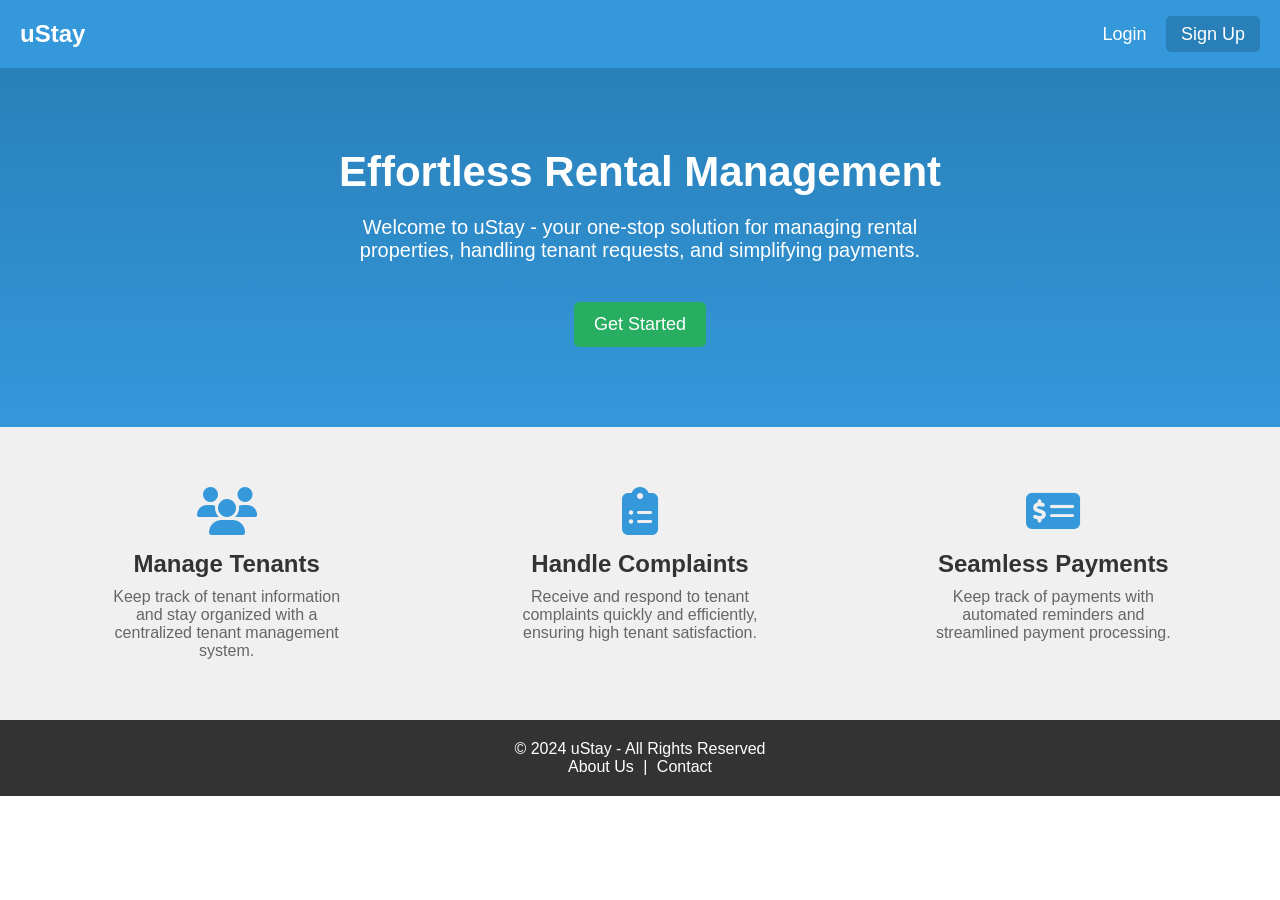
<file: index.html>
<!DOCTYPE html>
<html lang="en">
<head>
    <meta charset="UTF-8">
    <meta name="viewport" content="width=device-width, initial-scale=1.0">
    <title>uStay - Rental Management</title>
    <link rel="stylesheet" href="https://cdnjs.cloudflare.com/ajax/libs/font-awesome/6.2.1/css/all.min.css">
    <link rel="stylesheet" href="landing_style.css">
</head>
<body>
    <header>
        <div class="navbar">
            <h1 class="logo">uStay</h1>
            <nav>
                <a href="login.php">Login</a>
                <a href="register.php" class="signup-btn">Sign Up</a>
            </nav>
        </div>
    </header>

    <section class="hero">
        <h2>Effortless Rental Management</h2>
        <p>Welcome to uStay - your one-stop solution for managing rental properties, handling tenant requests, and simplifying payments.</p>
        <a href="register.php" class="cta-btn">Get Started</a>
    </section>

    <section class="features">
        <div class="feature">
            <i class="fas fa-users"></i>
            <h3>Manage Tenants</h3>
            <p>Keep track of tenant information and stay organized with a centralized tenant management system.</p>
        </div>
        <div class="feature">
            <i class="fas fa-clipboard-list"></i>
            <h3>Handle Complaints</h3>
            <p>Receive and respond to tenant complaints quickly and efficiently, ensuring high tenant satisfaction.</p>
        </div>
        <div class="feature">
            <i class="fas fa-money-check-alt"></i>
            <h3>Seamless Payments</h3>
            <p>Keep track of payments with automated reminders and streamlined payment processing.</p>
        </div>
    </section>

    <footer>
        <p>&copy; 2024 uStay - All Rights Reserved</p>
        <p><a href="about.html">About Us</a> | <a href="contact.html">Contact</a></p>
    </footer>
</body>
</html>
</file>
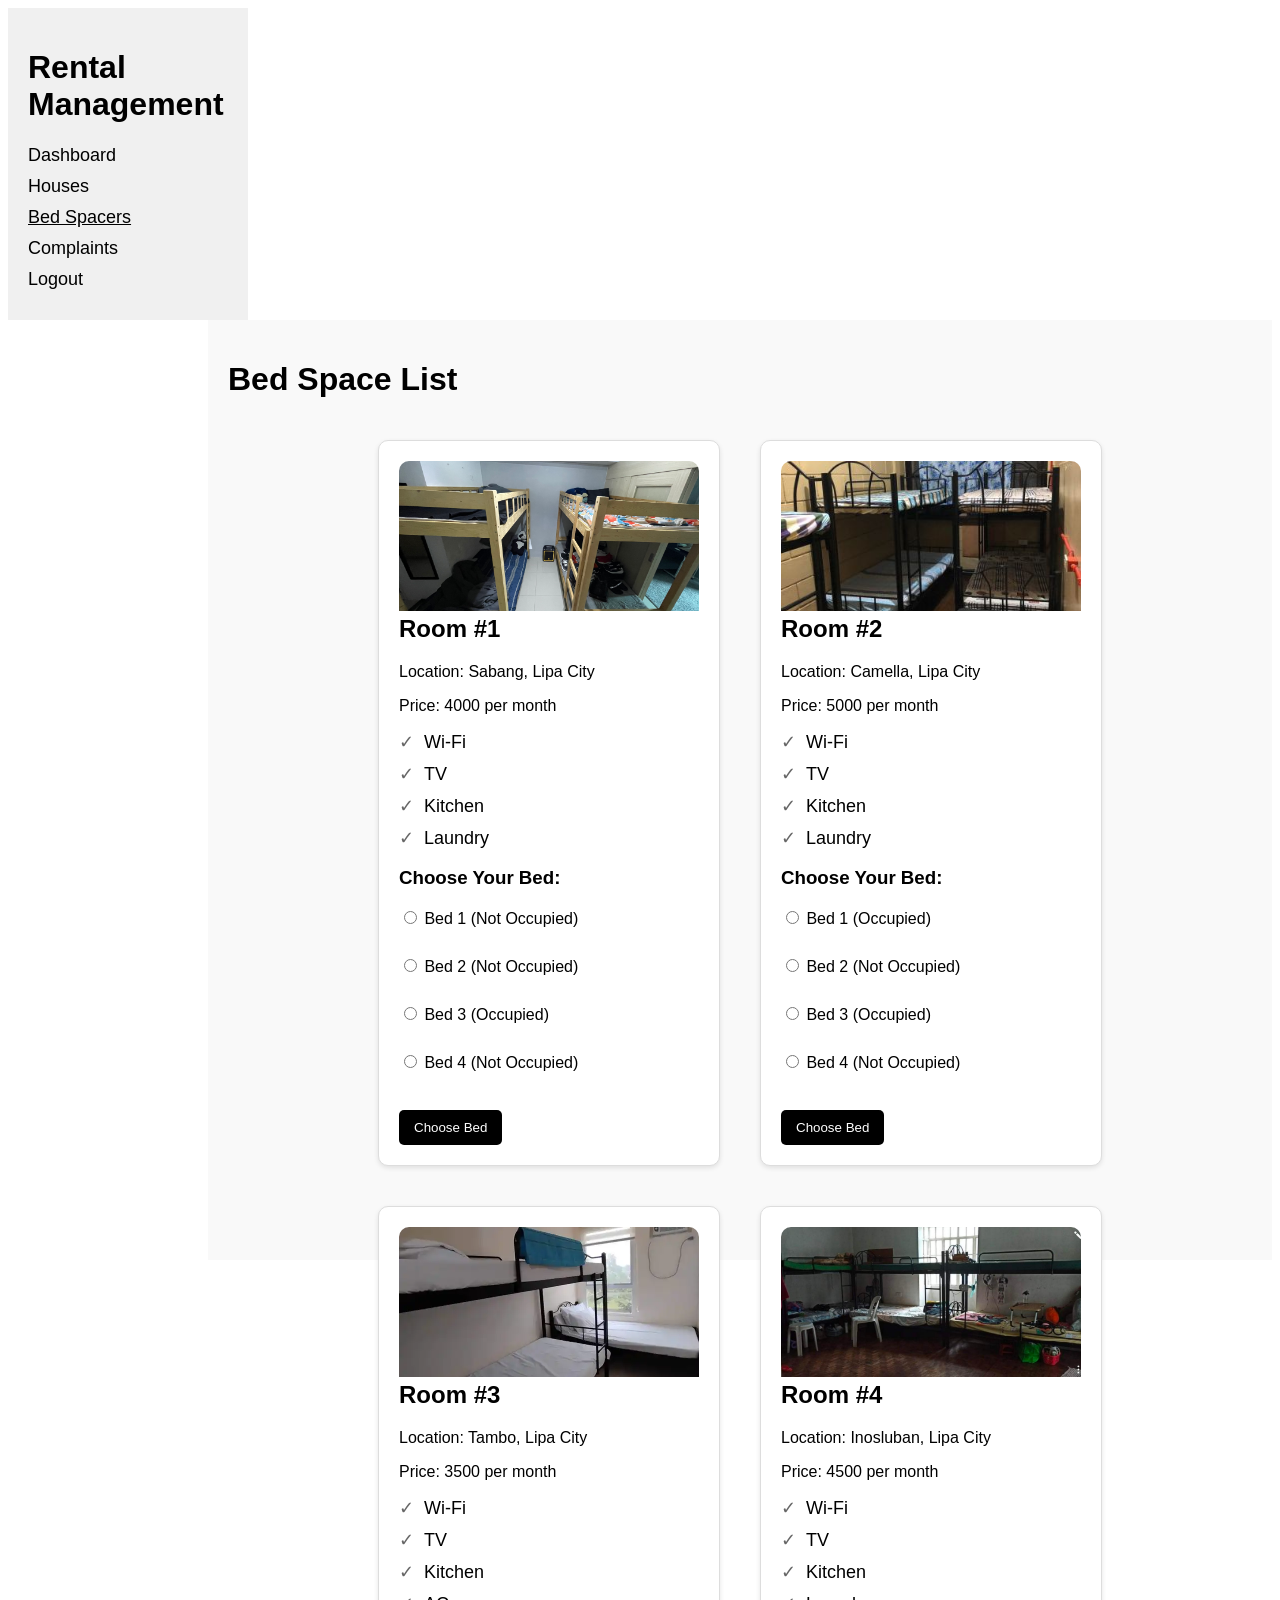
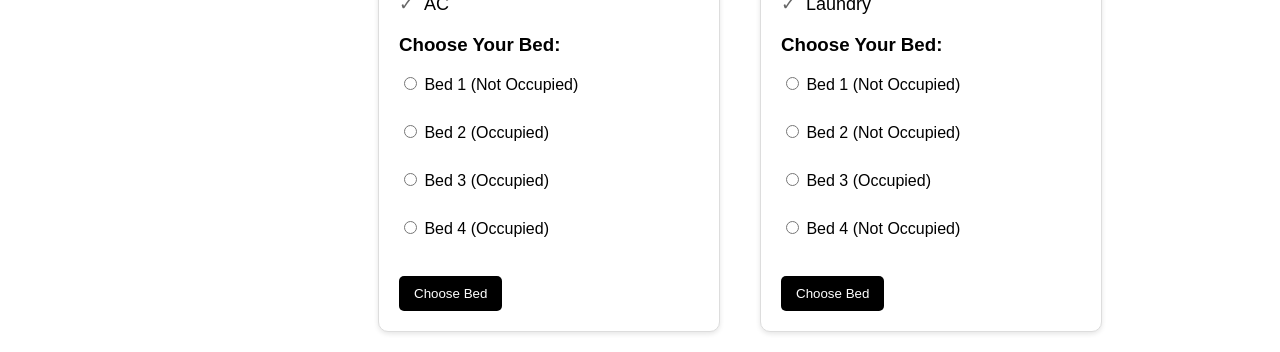
<file: bed_space.html>
<!DOCTYPE html>
<html lang="en">
<head>
    <meta charset="UTF-8">
    <meta name="viewport" content="width=device-width, initial-scale=1.0">
    <title>House List</title>
    <link rel="stylesheet" href="home_style.css">
    <link rel="stylesheet" href="bed_space.css">
</head>
<body>
    <div id="container">
        <div class="sidebar">
            <h1>Rental Management</h1>
            <ul>
                <a href="home-user.html"><li>Dashboard</li></a>
                <a href="houses.html"><li>Houses</li></a>
                <a href="bed_space.html"><li><u>Bed Spacers</u></li></a>
                <a href="complaints.php"><li>Complaints</li></a>
                <a href="index.html"><li>Logout</li></a>
            </ul>
        </div>
        <div class="main">
            <h1>Bed Space List</h1>
            <div class="house-list">
                <div class="house">
                    <img src="bed1.jpg" alt="Room #1" />
                    <h2>Room #1</h2>
                    <p>Location: Sabang, Lipa City</p>
                    <p>Price: 4000 per month</p>
                    <ul>
                        <li>Wi-Fi</li>
                        <li>TV</li>
                        <li>Kitchen</li>
                        <li>Laundry</li>
                    </ul>
                    <h3>Choose Your Bed:</h3>
                    <form>
                        <label>
                            <input type="radio" name="bed1" value="Bed 1" required>
                            Bed 1 (Not Occupied)
                        </label><br>
                        <label>
                            <input type="radio" name="bed1" value="Bed 2" required>
                            Bed 2 (Not Occupied)
                        </label><br>
                        <label>
                            <input type="radio" name="bed1" value="Bed 3" required>
                            Bed 3 (Occupied)
                        </label><br>
                        <label>
                            <input type="radio" name="bed1" value="Bed 4" required>
                            Bed 4 (Not Occupied)
                        </label><br>
                        <button type="submit">Choose Bed</button>
                    </form>
                </div>
                <div class="house">
                    <img src="bed2.jpg" alt="Room #2" />
                    <h2>Room #2</h2>
                    <p>Location: Camella, Lipa City</p>
                    <p>Price: 5000 per month</p>
                    <ul>
                        <li>Wi-Fi</li>
                        <li>TV</li>
                        <li>Kitchen</li>
                        <li>Laundry</li>
                    </ul>
                    <h3>Choose Your Bed:</h3>
                    <form>
                        <label>
                            <input type="radio" name="bed2" value="Bed 1" required>
                            Bed 1 (Occupied)
                        </label><br>
                        <label>
                            <input type="radio" name="bed2" value="Bed 2" required>
                            Bed 2 (Not Occupied)
                        </label><br>
                        <label>
                            <input type="radio" name="bed2" value="Bed 3" required>
                            Bed 3 (Occupied)
                        </label><br>
                        <label>
                            <input type="radio" name="bed2" value="Bed 4" required>
                            Bed 4 (Not Occupied)
                        </label><br>
                        <button type="submit">Choose Bed</button>
                    </form>
                </div>
                <div class="house">
                    <img src="bed3.webp" alt="Room #3" />
                    <h2>Room #3</h2>
                    <p>Location: Tambo, Lipa City</p>
                    <p>Price: 3500 per month</p>
                    <ul>
                        <li>Wi-Fi</li>
                        <li>TV</li>
                        <li>Kitchen</li>
                        <li>AC</li>
                    </ul>
                    <h3>Choose Your Bed:</h3>
                    <form>
                        <label>
                            <input type="radio" name="bed3" value="Bed 1" required>
                            Bed 1 (Not Occupied)
                        </label><br>
                        <label>
                            <input type="radio" name="bed3" value="Bed 2" required>
                            Bed 2 (Occupied)
                        </label><br>
                        <label>
                            <input type="radio" name="bed3" value="Bed 3" required>
                            Bed 3 (Occupied)
                        </label><br>
                        <label>
                            <input type="radio" name="bed3" value="Bed 4" required>
                            Bed 4 (Occupied)
                        </label><br>
                        <button type="submit">Choose Bed</button>
                    </form>
                </div>
                <div class="house">
                    <img src="bed4.jpg" alt="Room #4" />
                    <h2>Room #4</h2>
                    <p>Location: Inosluban, Lipa City</p>
                    <p>Price: 4500 per month</p>
                    <ul>
                        <li>Wi-Fi</li>
                        <li>TV</li>
                        <li>Kitchen</li>
                        <li>Laundry</li>
                    </ul>
                    <h3>Choose Your Bed:</h3>
                    <form>
                        <label>
                            <input type="radio" name="bed4" value="Bed 1" required>
                            Bed 1 (Not Occupied)
                        </label><br>
                        <label>
                            <input type="radio" name="bed4" value="Bed 2" required>
                            Bed 2 (Not Occupied)
                        </label><br>
                        <label>
                            <input type="radio" name="bed4" value="Bed 3" required>
                            Bed 3 (Occupied)
                        </label><br>
                        <label>
                            <input type="radio" name="bed4" value="Bed 4" required>
                            Bed 4 (Not Occupied)
                        </label><br>
                        <button type="submit">Choose Bed</button>
                    </form>
                </div>
            </div>
        </div>
    </div>
</body>
</html>
</file>
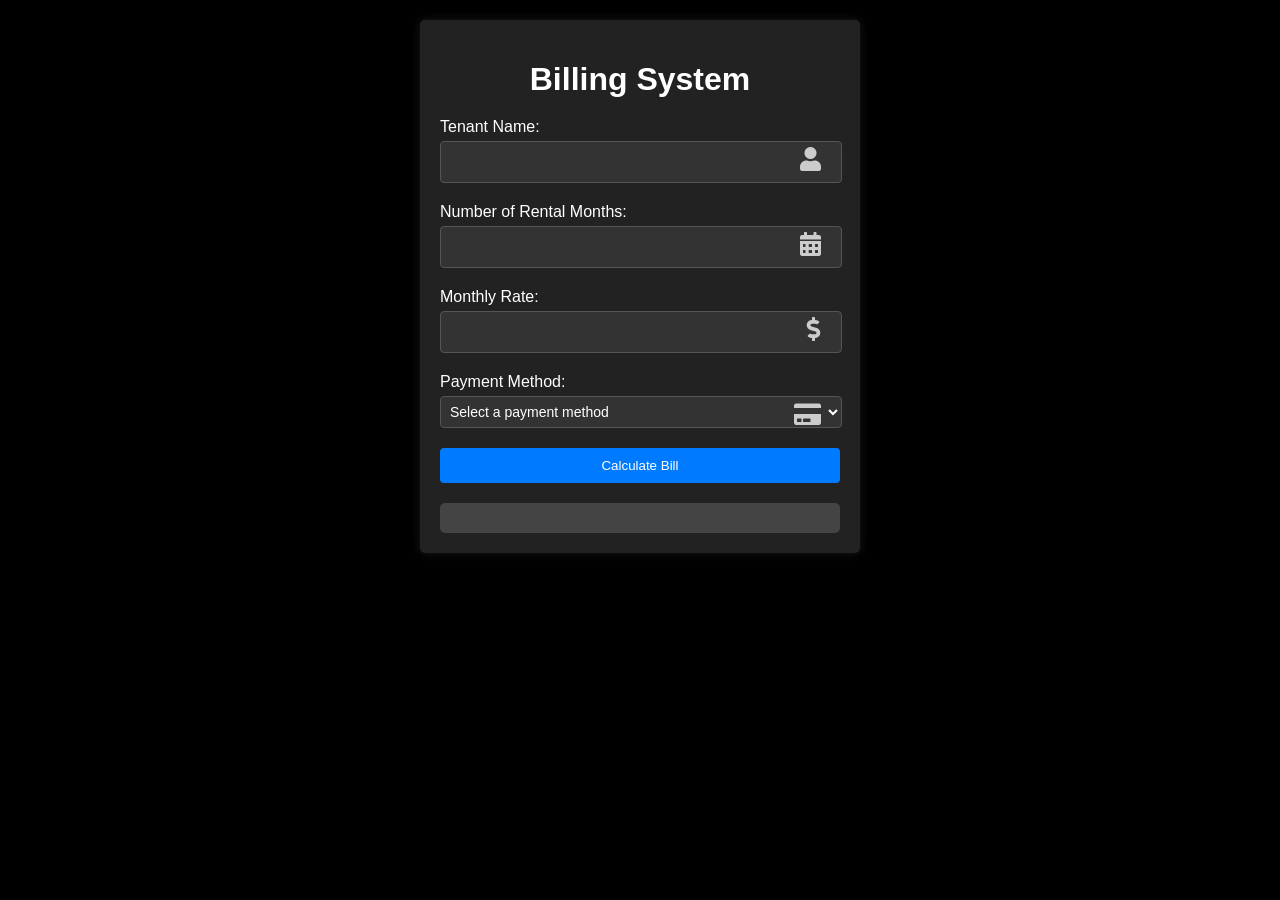
<file: bill.html>
<!DOCTYPE html>
<html lang="en">
<head>
    <meta charset="UTF-8">
    <meta name="viewport" content="width=device-width, initial-scale=1.0">
    <title>House Rental Billing System</title>
    <link rel="stylesheet" href="https://cdnjs.cloudflare.com/ajax/libs/font-awesome/5.15.3/css/all.min.css">
    <link rel="stylesheet" href="bill.css">
</head>
<body>
    <div class="container">
        <h1>Billing System</h1>
        <form id="billing-form">
            <div class="form-group">
                <label for="tenant-name">Tenant Name:</label>
                <div class="input-container">
                    <input type="text" id="tenant-name" required>
                    <i class="fas fa-user icon"></i>
                </div>
            </div>
            
            <div class="form-group">
                <label for="rental-month">Number of Rental Months:</label>
                <div class="input-container">
                    <input type="number" id="rental-month" required>
                    <i class="fas fa-calendar-alt icon"></i>
                </div>
            </div>
            
            <div class="form-group">
                <label for="month-rate">Monthly Rate:</label>
                <div class="input-container">
                    <input type="number" id="month-rate" required>
                    <i class="fas fa-dollar-sign icon"></i>
                </div>
            </div>
            
            <div class="form-group">
                <label for="payment-method">Payment Method:</label>
                <div class="input-container">
                    <select id="payment-method" required>
                        <option value="" disabled selected>Select a payment method</option>
                        <option value="credit-card">Credit Card</option>
                        <option value="online-wallet">Online Wallet</option>
                        <option value="bank-transfer">Bank Transfer</option>
                    </select>
                    <i class="fas fa-credit-card icon"></i>
                </div>
            </div>

            <button type="submit">Calculate Bill</button>
        </form>

        <div id="bill-output" class="bill-output"></div>
    </div>

    <script src="script-bill.js"></script>
</body>
</html>
</file>
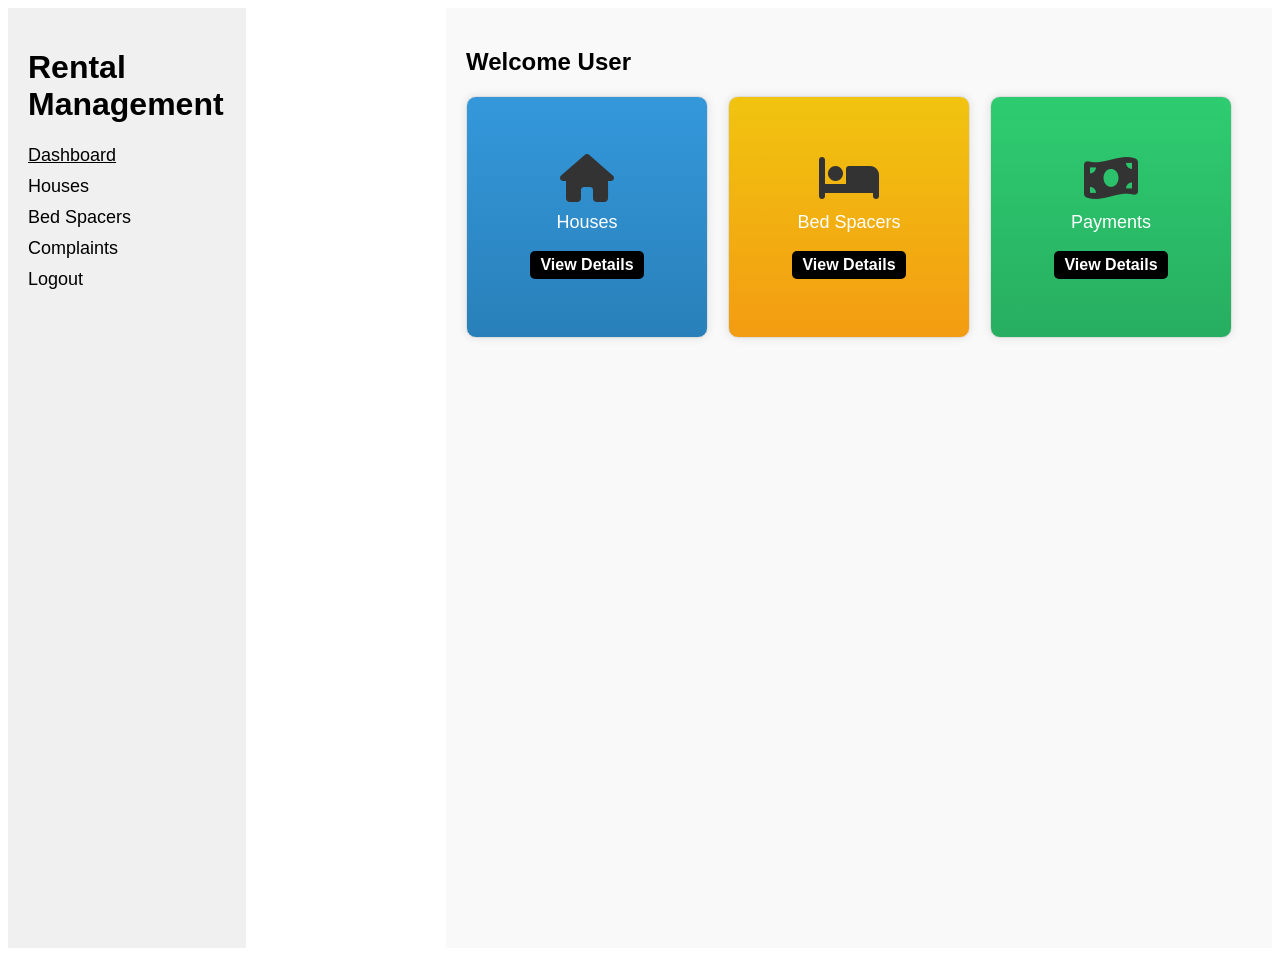
<file: home-user.html>
<!DOCTYPE html>
<html lang="en">
<head>
    <meta charset="UTF-8">
    <meta name="viewport" content="width=device-width, initial-scale=1.0">
    <title>uStay - Rental Management</title>
    <link rel="stylesheet" href="https://cdnjs.cloudflare.com/ajax/libs/font-awesome/6.2.1/css/all.min.css">
    <link rel="stylesheet" href="home_style.css">
</head>
<body>
    <div class="container">
        <div class="sidebar">
            <h1>Rental Management</h1>
            <ul>
                <a href="home-user.html"><li><u>Dashboard</u></li></a>
                <a href="houses.html"><li>Houses</li></a>
                <a href="bed_space.html"><li>Bed Spacers</li></a>
                <a href="complaints.php"><li>Complaints</li></a>
                <a href="index.html"><li>Logout</li></a>
            </ul>
        </div>

        <div class="main">
            <h2>Welcome User</h2>
            <div class="dashboard">
                <div class="cards">
                    <div class="card">
                        <i class="fas fa-home"></i>
                        <span class="label">Houses</span>
                        <br><a href="houses.html" class="view-details">View Details</a>
                    </div>
                    <div class="card">
                        <i class="fa-solid fa-bed"></i>
                        <span class="label">Bed Spacers</span>
                        <br><a href="bed_space.html" class="view-details">View Details</a>
                    </div>
                    <div class="card">
                        <i class="fas fa-money-bill-wave"></i>
                        <span class="label">Payments</span>
                        <br><a href="bill.html" class="view-details">View Details</a>
                    </div>
                </div>
            </div>
        </div>
    </div>
</body>
</html>
</file>
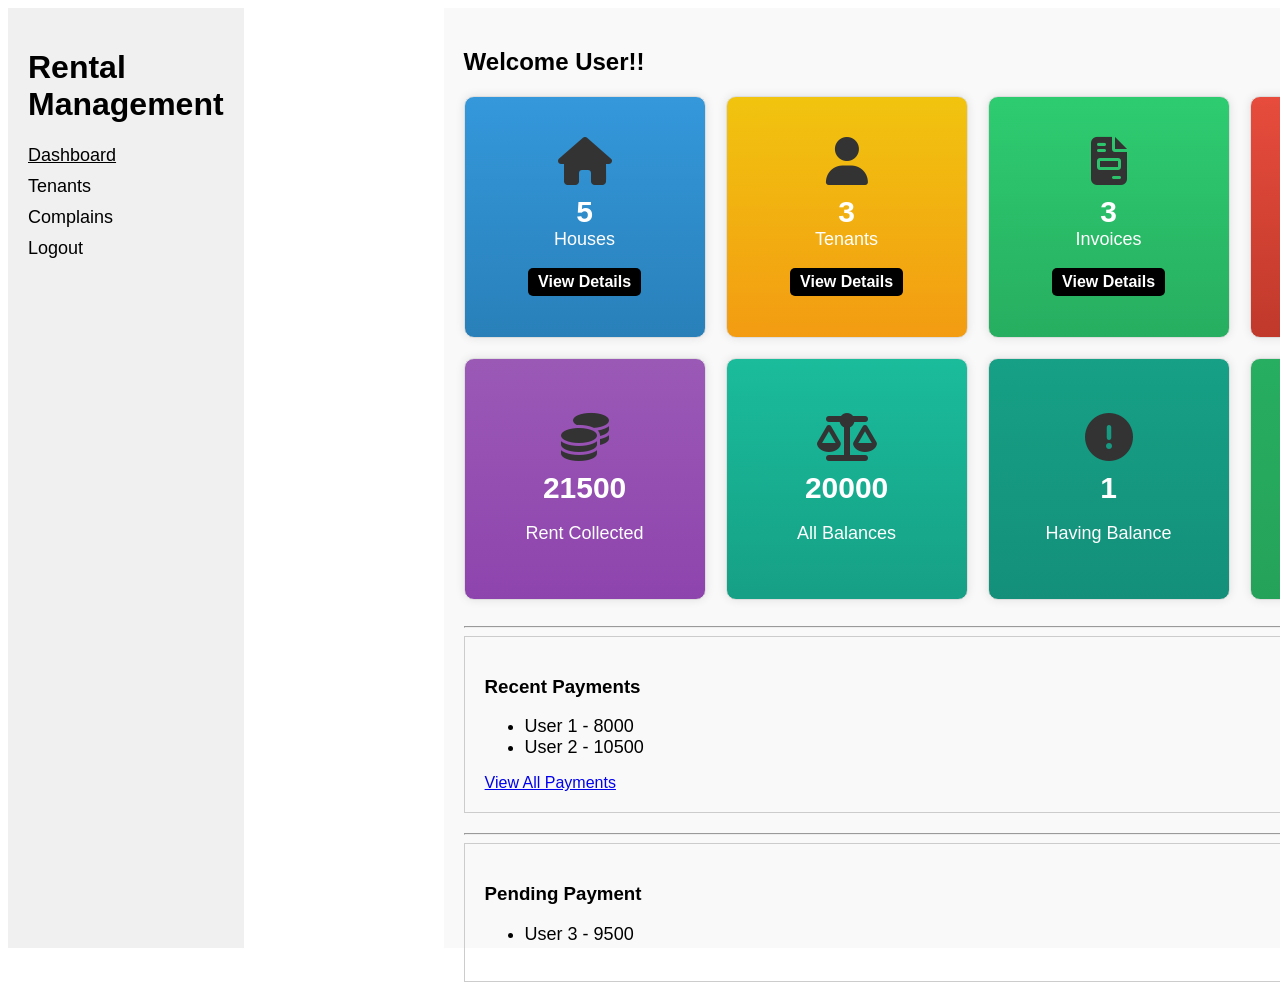
<file: home.html>
<!DOCTYPE html>
<html lang="en">
<head>
    <meta charset="UTF-8">
    <meta name="viewport" content="width=device-width, initial-scale=1.0">
    <title>uStay</title>
    <link rel="stylesheet" href="https://cdnjs.cloudflare.com/ajax/libs/font-awesome/6.2.1/css/all.min.css">
    <link rel="stylesheet" href="home_style.css">
</head>
<body>
    <div class="container">
        <div class="sidebar">
            <h1>Rental Management</h1>
          <ul>
            <a href="#"><li><u>Dashboard</u></li></a>
            <a href="#"><li>Tenants</li></a>
            <a href="#"><li>Complains</li></a>
            <a href="login.php"><li>Logout</li></a>
          </ul>
        </div>
        <div class="main">
          <h2>Welcome User!!</h2>
          <div class="dashboard">
            <div class="cards">
              <div class="card">
                <i class="fas fa-home"></i>
                <span class="count">5</span>
                <span class="label">Houses</span>
                <br><a href="#" class="view-details">View Details</a>
              </div>
              <div class="card">
                <i class="fas fa-user"></i>
                <span class="count">3</span>
                <span class="label">Tenants</span>
                <br><a href="#" class="view-details">View Details</a>
              </div>
              <div class="card">
                <i class="fas fa-file-invoice"></i>
                <span class="count">3</span>
                <span class="label">Invoices</span>
                <br><a href="#" class="view-details">View Details</a>
              </div>
              <div class="card">
                <i class="fas fa-money-bill-wave"></i>
                <span class="count">2</span>
                <span class="label">Payments</span>
                                <br><a href="#" class="view-details">View Details</a>
              </div>
              <div class="card">
                <i class="fas fa-coins"></i>
                <span class="count">21500</span><br>
                <span class="label">Rent Collected</span>
              </div>
              <div class="card">
                <i class="fas fa-balance-scale"></i>
                <span class="count">20000</span><br>
                <span class="label">All Balances</span>
              </div>
              <div class="card">
                <i class="fas fa-exclamation-circle"></i>
                <span class="count">1</span><br>
                <span class="label">Having Balance</span>
              </div>
              <div class="card">
                <i class="fas fa-door-open"></i>
                <span class="count">2</span><br>
                <span class="label">Vaccant Houses</span>
              </div>
            </div>
          </div>
          <br> <hr>
          <div class="recent-payments">
            <h3>Recent Payments</h3>
            <ul>
              <li>User 1 - 8000</li>
              <li>User 2 - 10500</li>
            </ul>
            <a href="#">View All Payments</a>
          </div> 
          <hr>
          <div class="payments-not-done">
            <h3>Pending Payment</h3>
            <ul>
              <li>User 3 - 9500</li>
            </ul>
          </div>
        </div>
      </div>
</body>
</html>
</file>
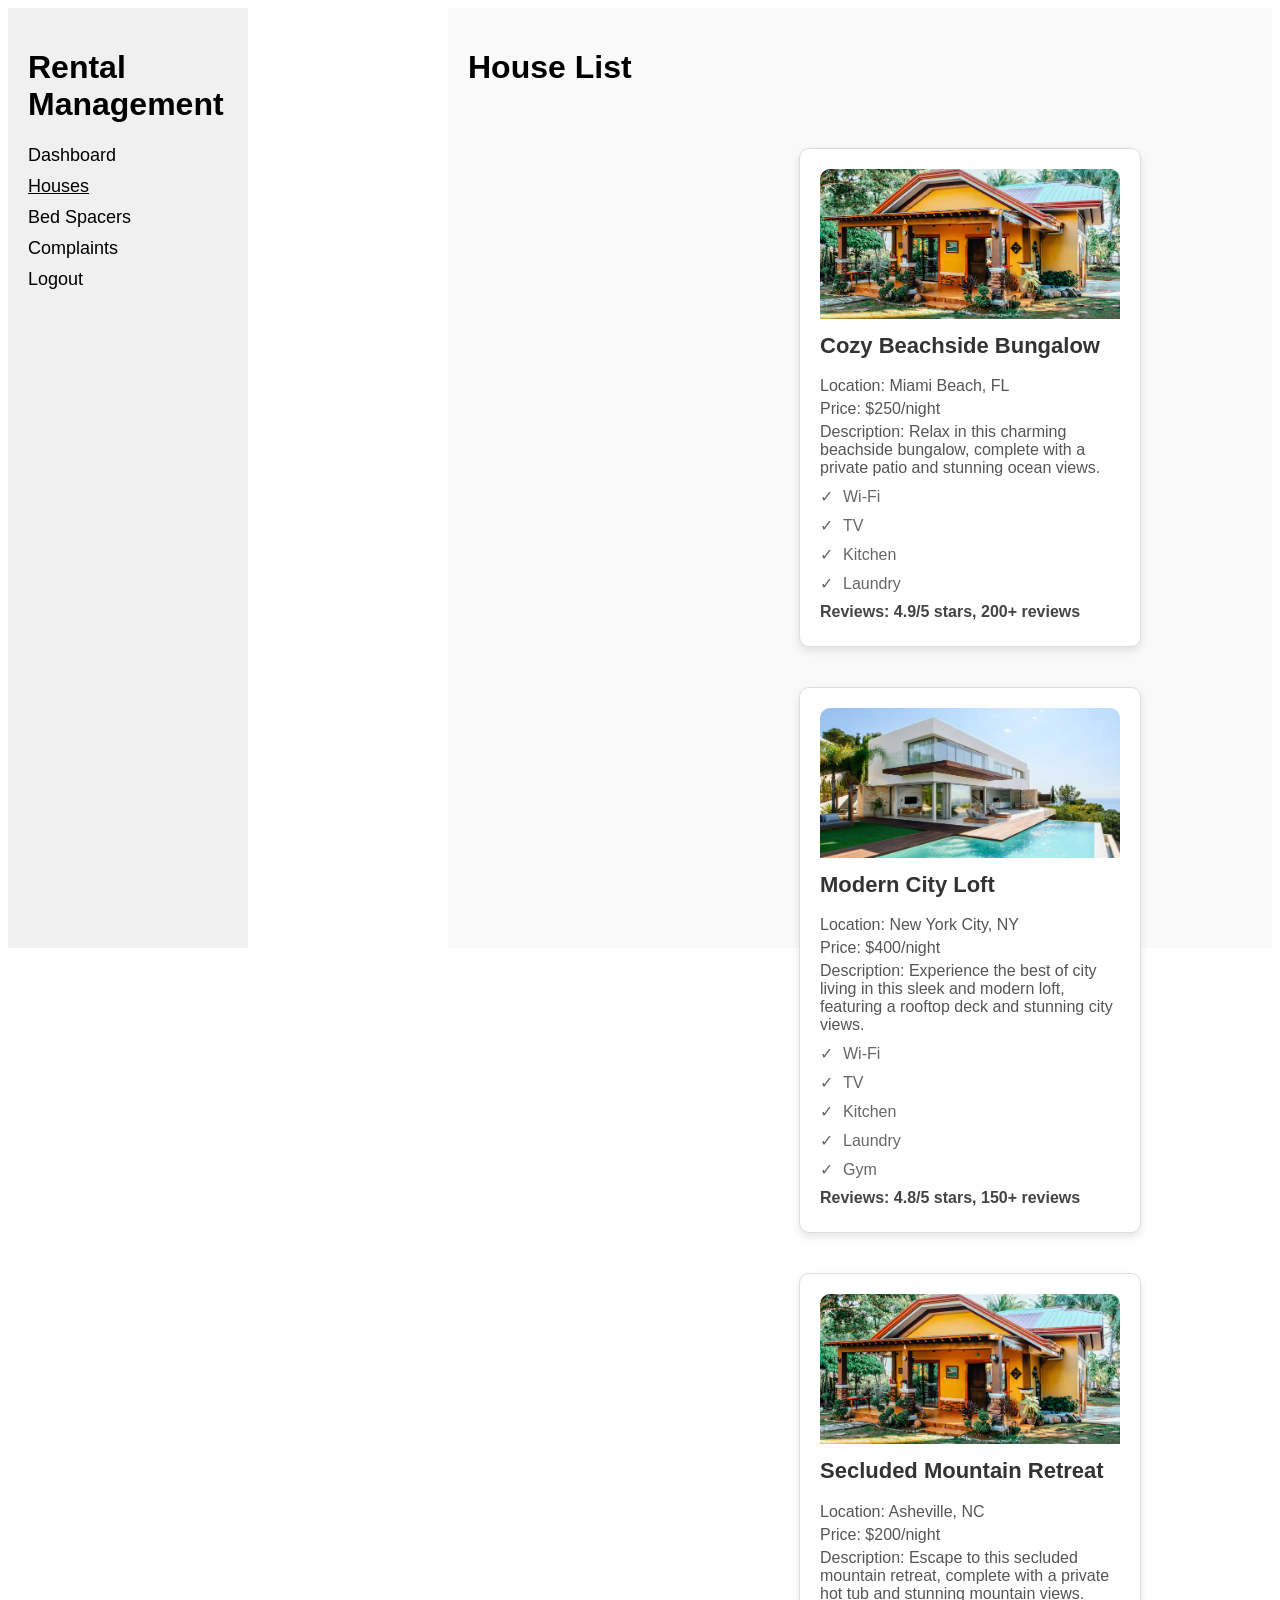
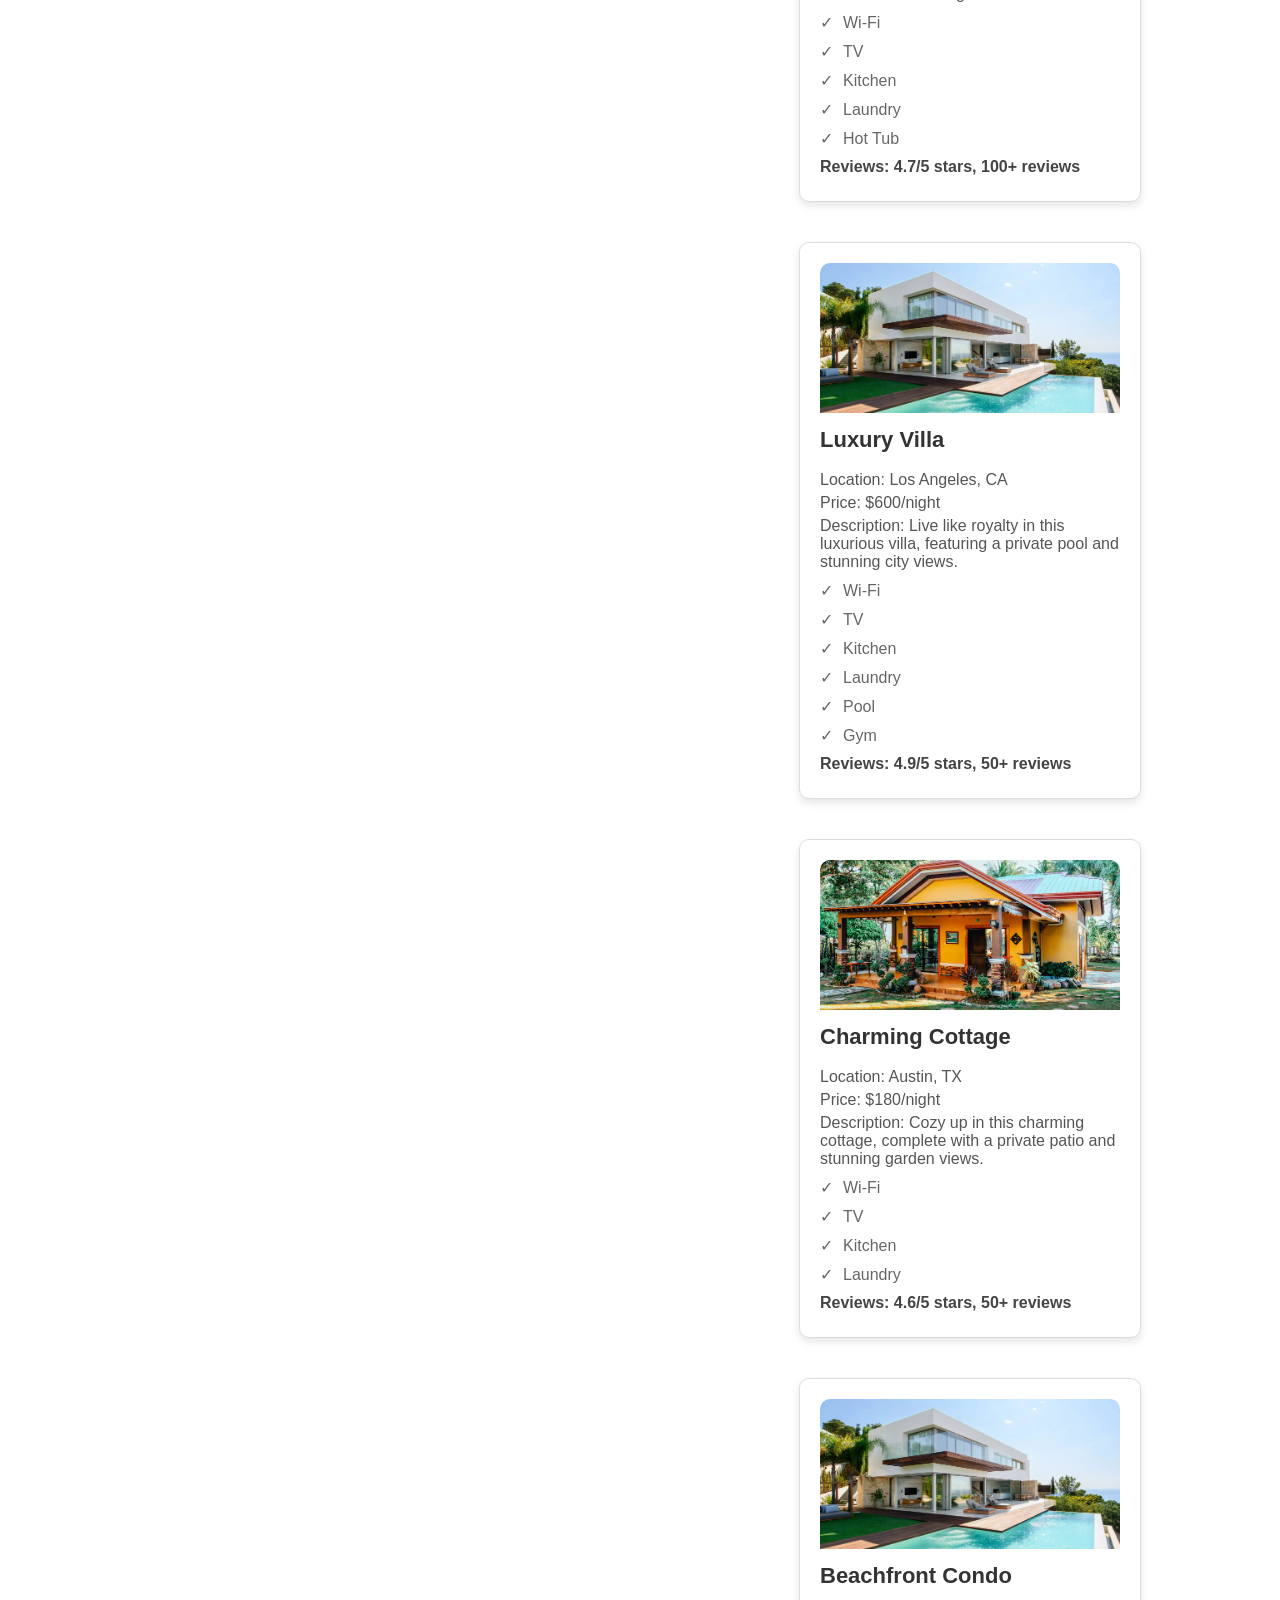
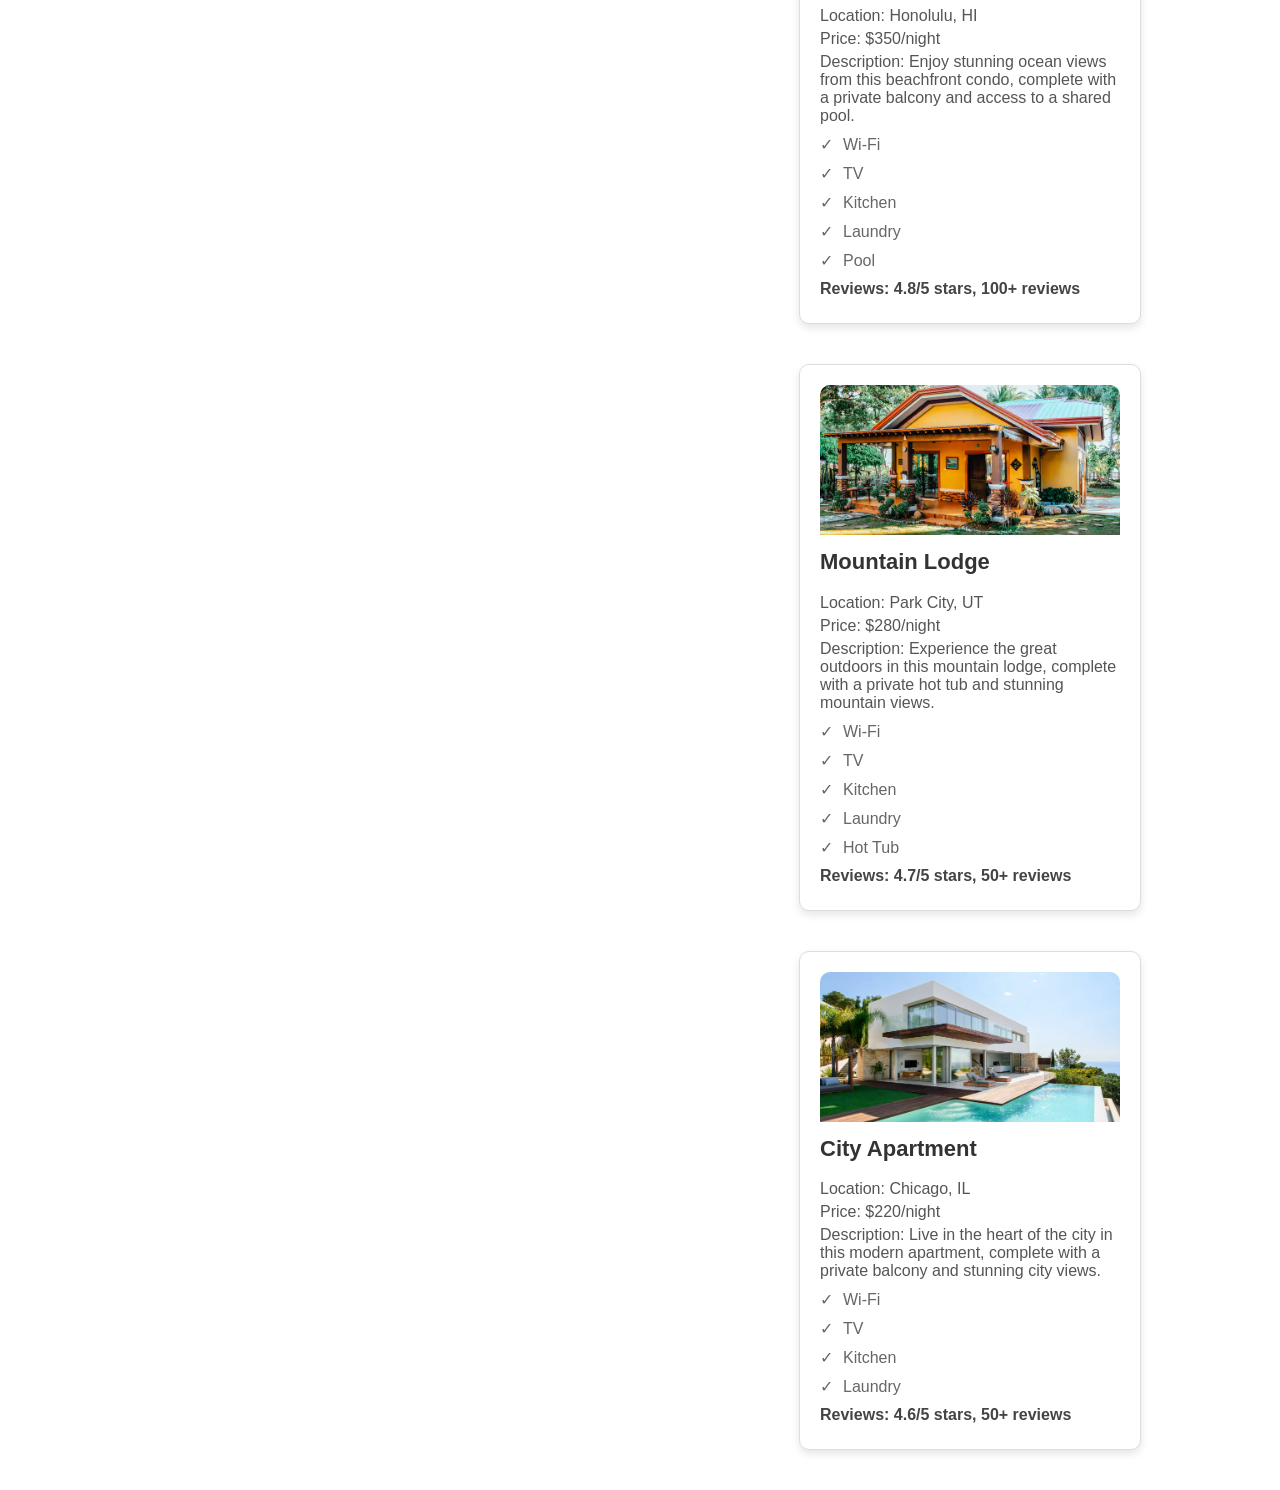
<file: houses.html>
<!DOCTYPE html>
<html lang="en">
<head>
    <meta charset="UTF-8">
    <meta name="viewport" content="width=device-width, initial-scale=1.0">
    <title>House List</title>
    <link rel="stylesheet" href="home_style.css">
    <link rel="stylesheet" href="houses.css">
</head>
<body>

  <div class="container">

    <div class="sidebar">
      <h1>Rental Management</h1>
      <ul>
          <a href="home-user.html"><li>Dashboard</li></a>
          <a href="houses.html"><li><u>Houses</u></li></a>
          <a href="bed_space.html"><li>Bed Spacers</li></a>
          <a href="complaints.php"><li>Complaints</li></a>
          <a href="index.html"><li>Logout</li></a>
      </ul>
  </div>
  
  <div class="main">
      <h1>House List</h1>
      <div class="house-list">
          <div class="house">
            <img src="cozy.webp" alt="Cozy Beachside Bungalow">
            <h2>Cozy Beachside Bungalow</h2>
            <p>Location: Miami Beach, FL</p>
            <p>Price: $250/night</p>
            <p>Description: Relax in this charming beachside bungalow, complete with a private patio and stunning ocean views.</p>
            <ul>
              <li>Wi-Fi</li>
              <li>TV</li>
              <li>Kitchen</li>
              <li>Laundry</li>
            </ul>
            <p>Reviews: 4.9/5 stars, 200+ reviews</p>
          </div>
          <div class="house">
            <img src="villa.webp" alt="Modern City Loft">
            <h2>Modern City Loft</h2>
            <p>Location: New York City, NY</p>
            <p>Price: $400/night</p>
            <p>Description: Experience the best of city living in this sleek and modern loft, featuring a rooftop deck and stunning city views.</p>
            <ul>
              <li>Wi-Fi</li>
              <li>TV</li>
              <li>Kitchen</li>
              <li>Laundry</li>
              <li>Gym</li>
            </ul>
            <p>Reviews: 4.8/5 stars, 150+ reviews</p>
          </div>
          <div class="house">
            <img src="cozy.webp" alt="Secluded Mountain Retreat">
            <h2>Secluded Mountain Retreat</h2>
            <p>Location: Asheville, NC</p>
            <p>Price: $200/night</p>
            <p>Description: Escape to this secluded mountain retreat, complete with a private hot tub and stunning mountain views.</p>
            <ul>
              <li>Wi-Fi</li>
              <li>TV</li>
              <li>Kitchen</li>
              <li>Laundry</li>
              <li>Hot Tub</li>
            </ul>
            <p>Reviews: 4.7/5 stars, 100+ reviews</p>
          </div>
          <div class="house">
            <img src="villa.webp" alt="Luxury Villa">
            <h2>Luxury Villa</h2>
            <p>Location: Los Angeles, CA</p>
            <p>Price: $600/night</p>
            <p>Description: Live like royalty in this luxurious villa, featuring a private pool and stunning city views.</p>
            <ul>
              <li>Wi-Fi</li>
              <li>TV</li>
              <li>Kitchen</li>
              <li>Laundry</li>
              <li>Pool</li>
              <li>Gym</li>
            </ul>
            <p>Reviews: 4.9/5 stars, 50+ reviews</p>
          </div>
          <div class="house">
            <img src="cozy.webp" alt="Charming Cottage">
            <h2>Charming Cottage</h2>
            <p>Location: Austin, TX</p>
            <p>Price: $180/night</p>
            <p>Description: Cozy up in this charming cottage, complete with a private patio and stunning garden views.</p>
            <ul>
              <li>Wi-Fi</li>
              <li>TV</li>
              <li>Kitchen</li>
              <li>Laundry</li>
            </ul>
            <p>Reviews: 4.6/5 stars, 50+ reviews</p>
          </div>
          <div class="house">
            <img src="villa.webp" alt="Beachfront Condo">
            <h2>Beachfront Condo</h2>
            <p>Location: Honolulu, HI</p>
            <p>Price: $350/night</p>
            <p>Description: Enjoy stunning ocean views from this beachfront condo, complete with a private balcony and access to a shared pool.</p>
            <ul>
              <li>Wi-Fi</li>
              <li>TV</li>
              <li>Kitchen</li>
              <li>Laundry</li>
              <li>Pool</li>
            </ul>
            <p>Reviews: 4.8/5 stars, 100+ reviews</p>
          </div>
          <div class="house">
            <img src="cozy.webp" alt="Mountain Lodge">
            <h2>Mountain Lodge</h2>
            <p>Location: Park City, UT</p>
            <p>Price: $280/night</p>
            <p>Description: Experience the great outdoors in this mountain lodge, complete with a private hot tub and stunning mountain views.</p>
            <ul>
              <li>Wi-Fi</li>
              <li>TV</li>
              <li>Kitchen</li>
              <li>Laundry</li>
              <li>Hot Tub</li>
            </ul>
            <p>Reviews: 4.7/5 stars, 50+ reviews</p>
          </div>
          <div class="house">
            <img src="villa.webp" alt="City Apartment">
            <h2>City Apartment</h2>
            <p>Location: Chicago, IL</p>
            <p>Price: $220/night</p>
            <p>Description: Live in the heart of the city in this modern apartment, complete with a private balcony and stunning city views.</p>
            <ul>
              <li>Wi-Fi</li>
              <li>TV</li>
              <li>Kitchen</li>
              <li>Laundry</li>
            </ul>
            <p>Reviews: 4.6/5 stars, 50+ reviews</p>
          </div>
        </div>
  </div>
  </div>


</body>
</html>
</file>
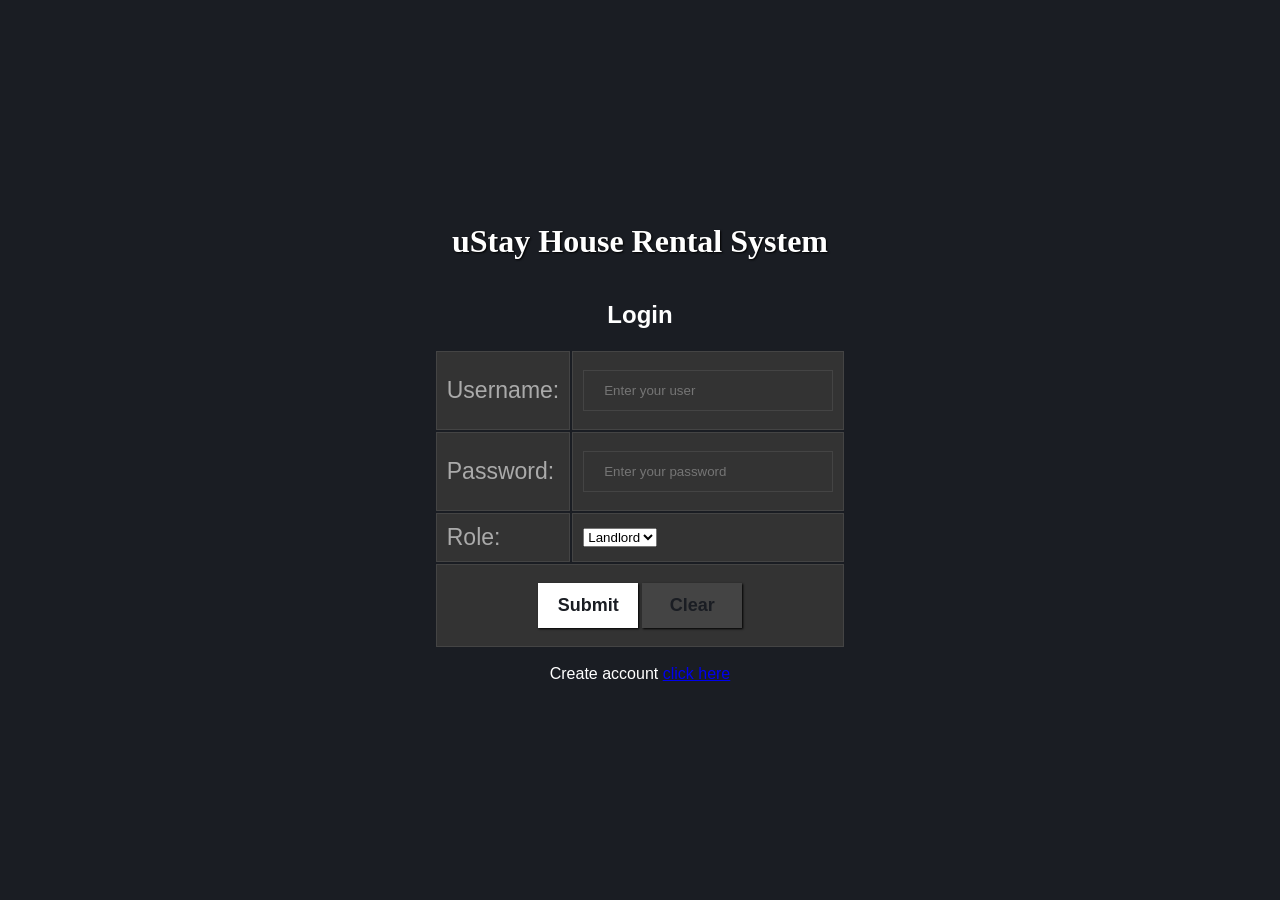
<file: login.html>
<!DOCTYPE html>
<html>
<head>
<meta charset="UTF-8">
<meta name="viewport" content="width=device-width, initial-scale=1.0">
<title>uStay</title>
<link rel="stylesheet" href="login_style.css">
</head>
<body>
  <h1>uStay House Rental System</h1>
  <h2>Login</h2>
  <table>
     <tr>
        <td>
          <label for="idnum">Username:</label>
        </td>
        <td>
          <input type="text" id="user" name="idnum" placeholder="Enter your user" required>
        </td>
      </tr>
      <tr>
        <td>
          <label for="password">Password:</label>
        </td>
        <td>
          <input type="password" id="password" name="password" placeholder="Enter your password" required>
        </td>
      </tr>
      <tr>
        <td>
          <label for="role">Role:</label>
        </td>
        <td>
          <select name="role" required>
            <option value="landlord">Landlord</option>
            <option value="tenant">Tenants</option>
          </select>
        </td>
      </tr>
      <tr class="buttons">
        <td colspan="2">
          <button type="submit">Submit</button>
          <button type="reset" class="clear">Clear</button>
        </td>
      </tr>
    </form>
  </table>
  <p>Create account <a href="register.html">click here</a></p>
</body>
</html>
</file>
<file: landing_style.css>
* {
    margin: 0;
    padding: 0;
    box-sizing: border-box;
}

body {
    font-family: 'Segoe UI', Tahoma, Geneva, Verdana, sans-serif;
    color: #333;
}

.navbar {
    display: flex;
    justify-content: space-between;
    align-items: center;
    padding: 20px;
    background-color: #3498db;
    color: #fff;
}

.logo {
    font-size: 24px;
    font-weight: bold;
}

.navbar a {
    color: #fff;
    margin-left: 15px;
    text-decoration: none;
    font-size: 18px;
}

.signup-btn {
    background-color: #2980b9;
    padding: 8px 15px;
    border-radius: 5px;
}

.hero {
    display: flex;
    flex-direction: column;
    align-items: center;
    justify-content: center;
    text-align: center;
    padding: 80px 20px;
    background: linear-gradient(to bottom, #2980b9, #3498db);
    color: #fff;
}

.hero h2 {
    font-size: 42px;
    margin-bottom: 20px;
}

.hero p {
    font-size: 20px;
    max-width: 600px;
    margin-bottom: 40px;
}

.cta-btn {
    background-color: #27ae60;
    color: #fff;
    padding: 12px 20px;
    font-size: 18px;
    border-radius: 5px;
    text-decoration: none;
}

.features {
    display: flex;
    justify-content: space-around;
    padding: 60px 20px;
    background-color: #f0f0f0;
}

.feature {
    text-align: center;
    max-width: 250px;
}

.feature i {
    font-size: 48px;
    color: #3498db;
    margin-bottom: 15px;
}

.feature h3 {
    font-size: 24px;
    margin-bottom: 10px;
}

.feature p {
    font-size: 16px;
    color: #666;
}

footer {
    text-align: center;
    padding: 20px;
    background-color: #333;
    color: #fff;
}

footer a {
    color: #fff;
    text-decoration: none;
    margin: 0 5px;
}
</file>
<file: home_style.css>
body {
  font-family: 'Segoe UI', Tahoma, Geneva, Verdana, sans-serif;
}

.label, li {
  font-size: 18px;
}

.container {
  display: flex;
}

.sidebar {
  width: 200px;
  background-color: #f0f0f0;
  padding: 20px;
}

.sidebar ul {
  list-style: none;
  padding: 0;
  margin: 0;
}

.sidebar li {
  margin-bottom: 10px;
}

.sidebar a {
  text-decoration: none;
  color: black;
}

.main {
  flex: 1;
  padding: 20px;
  background-color: #f9f9f9;
  margin-left: 200px;
  height: 100vh;
}
  
  .dashboard {
    display: block;
  }
  
  .cards {
    display: grid;
    grid-template-columns: repeat(4, 1fr);
    gap: 20px;
  }
  
  .card {
    width: 200px;
    height: 200px;
    background-color: #f2f2f2;
    padding: 20px;
    border: 1px solid #ddd;
    border-radius: 10px;
    box-shadow: 0 0 10px rgba(0, 0, 0, 0.1);
    display: flex;
    flex-direction: column;
    align-items: center;
    justify-content: center;
    color: #fff;
  }
  .card a {
    color: #fff; 
    text-decoration: none;
  }
  
  .card a:hover {
    color: #ccc; 
  }
  .card i {
    font-size: 48px;
    margin-bottom: 10px;
    color: #333;
  }
  .card:nth-child(1) {
    background: linear-gradient(to bottom, #3498db, #2980b9);
  }
  
  .card:nth-child(2) {
    background: linear-gradient(to bottom, #f1c40f, #f39c12);
  }
  
  .card:nth-child(3) {
    background: linear-gradient(to bottom, #2ecc71, #27ae60);
  }
  
  .card:nth-child(4) {
    background: linear-gradient(to bottom, #e74c3c, #c0392b);
  }
  
  .card:nth-child(5) {
    background: linear-gradient(to bottom, #9b59b6, #8e44ad);
  }
  
  .card:nth-child(6) {
    background: linear-gradient(to bottom, #1abc9c, #16a085);
  }
  
  .card:nth-child(7) {
    background: linear-gradient(to bottom, #16a085, #14907a);
  }
  
  .card:nth-child(8) {
    background: linear-gradient(to bottom, #27ae60, #25a25a);
  }
  .view-details {
    background-color: #000000;
    color: #ffffff; 
    border: none;
    border-radius: 5px;
    padding: 5px 10px;
    font-size: 16px;
    font-weight: bold;
    cursor: pointer;
  }
  
  .count {
    font-size: 30px;
    font-weight: bold;
  }
  
  .recent-payments,
  .payments-not-done {
    border: 1px solid #ccc;
    padding: 20px;
    margin-bottom: 20px;
  }
</file>
<file: bed_space.css>
body {
    font-family: 'Segoe UI', Tahoma, Geneva, Verdana, sans-serif;
}

.label, li {
    font-size: 18px;
}

.container {
    display: flex;
}

.sidebar {
    width: 200px;
    background-color: #f0f0f0;
    padding: 20px;
}

.sidebar ul {
    list-style: none;
    padding: 0;
    margin: 0;
}

.sidebar li {
    margin-bottom: 10px;
}

.sidebar a {
    text-decoration: none;
    color: black;
}

.main {
    flex: 1;
    padding: 20px;
    background-color: #f9f9f9;
    margin-left: 200px;
    height: 100vh;
}

.house-list {
    display: flex;
    flex-wrap: wrap;
    justify-content: center;
}

.house {
    margin: 20px;
    padding: 20px;
    border: 1px solid #ddd;
    border-radius: 10px;
    width: 300px;
    background-color: white;
    box-shadow: 0 2px 5px rgba(0, 0, 0, 0.1);
}

.house img {
    width: 100%;
    height: 150px;
    object-fit: cover;
    border-radius: 10px 10px 0 0;
}

.house h2 {
    font-weight: bold;
    margin-top: 0;
}

.house ul {
    list-style: none;
    padding: 0;
    margin: 0;
}

.house li {
    margin-bottom: 10px;
}

.house li:before {
    content: "\2713";
    margin-right: 10px;
    color: #666;
}

form {
    margin-top: 15px;
}

label {
    display: block;
    margin-bottom: 10px;
}

button {
    margin-top: 10px;
    padding: 10px 15px;
    background-color: black;
    color: white;
    border: none;
    border-radius: 5px;
    cursor: pointer;
    transition: background-color 0.3s;
}

button:hover {
    background-color: white;
    color: black;
    border: 1px solid black;
}
</file>
<file: bill.css>
body {
    font-family: Arial, sans-serif;
    background-color: #000;
    color: #fff;
    margin: 0;
    padding: 20px;
}

.container {
    max-width: 400px;
    margin: auto;
    background: #222; 
    padding: 20px;
    border-radius: 5px;
    box-shadow: 0 0 10px rgba(255, 255, 255, 0.1);
}

h1 {
    text-align: center;
    color: #fff;
    margin-bottom: 20px;
}

.form-group {
    position: relative;
    margin-bottom: 20px;
}

label {
    display: block;
    margin: 10px 0 5px;
}

.input-container {
    position: relative;
    width: 100%;
    padding: 0;
    margin-bottom: 10px;
    border: 1px solid #555;
    border-radius: 4px;
    background: #333;
    color: #fff;
}

.input-container input, .input-container select {
    width: 100%;
    padding: 5px;
    border: none;
    border-radius: 4px;
    background: transparent;
    color: #fff;
    height: 30px;
    font-size: 14px;
}

.input-container i {
    position: absolute;
    right: 20px;
    top: 5px; 
    color: #ccc;
    font-size: 1.5em;
}

select {
    color: #000;
    background: #fff; 
}

select option {
    color: #000; 
}

input:focus, select:focus {
    border-color: #aaa;
    box-shadow: 0 0 5px rgba(255, 255, 255, 0.2);
}

button {
    background-color: #007bff; 
    color: white; 
    border: none;
    padding: 10px;
    cursor: pointer;
    width: 100%;
    border-radius: 4px;
    transition: background-color 0.3s ease; 
}

button:hover {
    background-color: #0056b3; 
}

.bill-output {
    margin-top: 20px;
    font-size: 1.2em;
    background: #444; 
    padding: 15px;
    border-radius: 5px;
}
</file>
<file: houses.css>
body {
  font-family: 'Segoe UI', Tahoma, Geneva, Verdana, sans-serif;
}

.label, li {
  font-size: 18px;
}

.container {
  display: flex;
}

.sidebar {
  width: 200px;
  background-color: #f0f0f0;
  padding: 20px;
}

.sidebar ul {
  list-style: none;
  padding: 0;
  margin: 0;
}

.sidebar li {
  margin-bottom: 10px;
}

.sidebar a {
  text-decoration: none;
  color: black;
}

.main {
  flex: 1;
  padding: 20px;
  background-color: #f9f9f9;
  margin-left: 200px;
  height: 100vh;
}

.house-list {
  display: flex;
  flex-wrap: wrap;
  justify-content: center;
  margin-left: 220px;
  padding: 20px;
}

.house {
  margin: 20px;
  padding: 20px;
  border: 1px solid #ddd;
  border-radius: 10px;
  width: 300px;
  background-color: #fff;
  box-shadow: 0px 4px 8px rgba(0, 0, 0, 0.1);
  transition: transform 0.2s;
}

.house:hover {
  transform: scale(1.05);
}

.house img {
  width: 100%;
  height: 150px;
  object-fit: cover;
  border-radius: 10px 10px 0 0;
}

.house h2 {
  font-weight: bold;
  margin-top: 10px;
  font-size: 22px;
  color: #333;
}

.house p {
  font-size: 16px;
  color: #555;
  margin: 5px 0;
}

.house ul {
  list-style: none;
  padding: 0;
  margin: 10px 0;
}

.house li {
  margin-bottom: 10px;
  font-size: 16px;
  color: #666;
}

.house li:before {
  content: "\2713";
  margin-right: 10px;
  color: #666;
}

.house p:last-child {
  font-weight: bold;
  color: #444;
  margin-top: 10px;
}
</file>
<file: login_style.css>
body {
  background-color: #1A1D23; 
  color: #FFFFFF; 
  font-family: 'Montserrat', sans-serif; 
  display: flex;
  flex-direction: column;
  align-items: center;
  justify-content: center;
  height: 100vh;
  margin: 0;
}

h1 {
  color: #FFFFFF;
  font-family: 'Playfair Display', serif; 
  text-shadow: 1px 1px 2px #000000; 
}

form {
  display: table;
}

tr {
  display: table-row;
}

td {
  display: table-cell;
  padding: 10px;
  background-color: #333; 
  border: 1px solid #444; 
}

label{
  font-size: 23px;
  font-family: 'Montserrat', sans-serif; 
  color: #AAAAAA; 
}

.buttons {
  text-align: center;
}

input[type="text"], input[type="password"], input[type="select"] {
  width: 250px;
  padding: 12px 20px;
  margin: 8px 0;
  display: inline-block;
  border: 1px solid #444; 
  box-sizing: border-box;
  font-family: 'Montserrat', sans-serif; 
  background-color: #333; 
  color: #FFFFFF; 
}

button {
  background-color: #FFFFFF; 
  color: #1A1D23; 
  font-weight: bold;
  font-size: 18px;
  padding: 12px 20px;
  margin: 8px 0;
  border: none;
  cursor: pointer;
  width: 100px;
  font-family: 'Montserrat', sans-serif; 
  box-shadow: 1px 1px 2px #000000; 
}

button:hover {
  background-color: #AAAAAA; 
}

button.clear {
  background-color: #444; 
}

button.clear:hover {
  background-color: #555;
}
</file>
